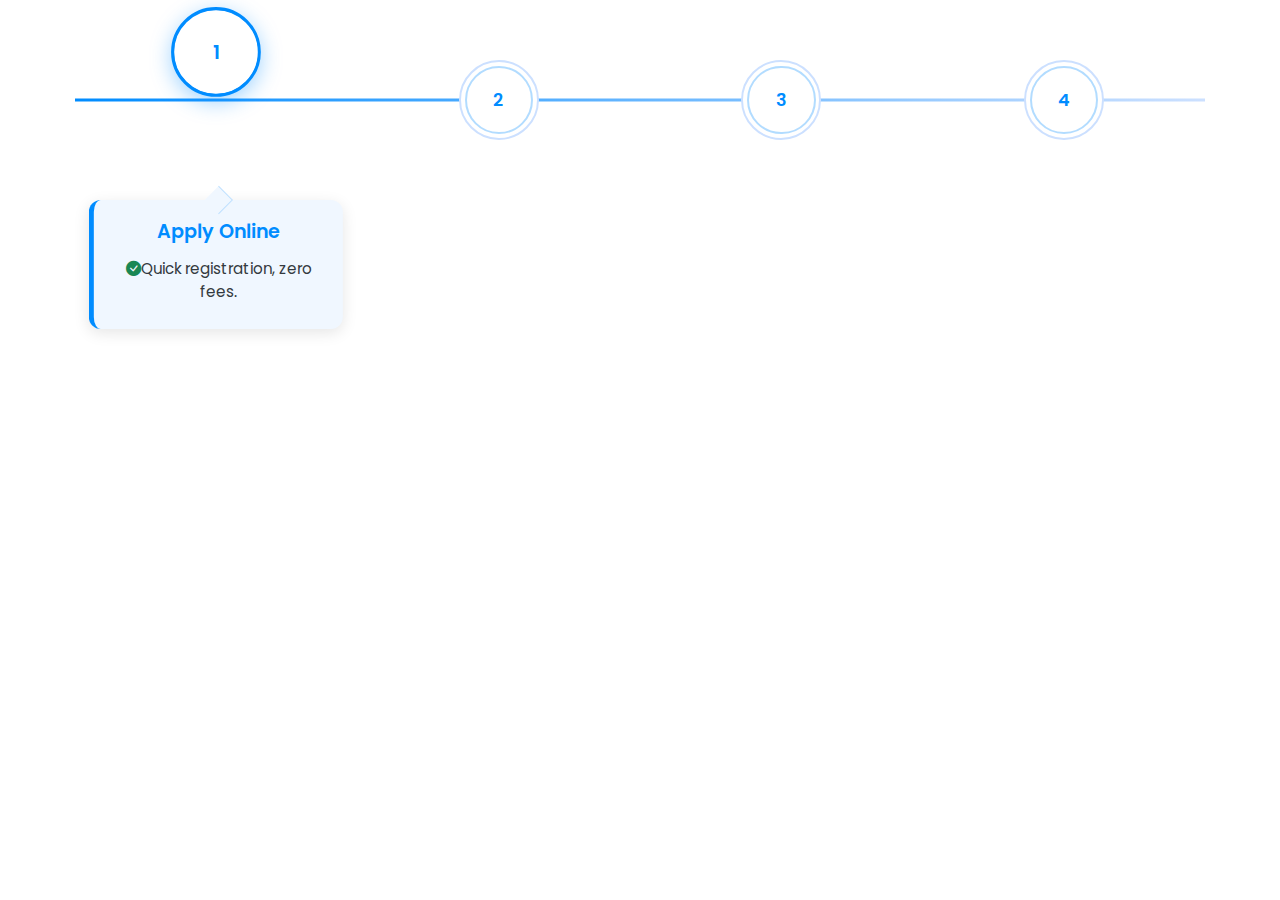
<file: TRAIL.html>
<!DOCTYPE html>
<html lang="en">
<head>
    <meta charset="UTF-8">
    <meta name="viewport" content="width=device-width, initial-scale=1.0">
    <title>Fixed Auto-Playing Structured Timeline</title>
    <!-- Bootstrap 5 CSS CDN -->
    <link href="https://cdn.jsdelivr.net/npm/bootstrap@5.3.3/dist/css/bootstrap.min.css" rel="stylesheet">
    <!-- Google Fonts: Poppins (Clean, Modern Font) -->
    <link href="https://fonts.googleapis.com/css2?family=Poppins:wght@300;400;600;700&display=swap" rel="stylesheet">
    <!-- Bootstrap Icons -->
    <link rel="stylesheet" href="https://cdn.jsdelivr.net/npm/bootstrap-icons@1.11.3/font/bootstrap-icons.min.css">
    
    <style>
        /* --- GENERAL & COLOR VARIABLES --- */
        :root {
            --primary-color: #008cff; /* Vibrant Blue */
            --background-light: #ffffff; 
            --line-color: #cce0ff;
            --font-family: 'Poppins', sans-serif;
            --marker-size: 80px; 
            --marker-offset: 40px; /* How much the active marker moves up */
            --marker-area-height: 100px; /* Height of the area containing the line and markers */
        }

        body {
            background-color: var(--background-light);
            padding-top: 50px;
            font-family: var(--font-family);
            overflow-x: hidden; /* Crucial for preventing horizontal scroll */
        }

        /* ---------------------------------------------------- */
        /* --- 1. HORIZONTAL TRACK AND LINE (Desktop/Tablet) --- */
        /* ---------------------------------------------------- */
        .timeline-container {
            position: relative;
            padding: 0 5%; 
            min-height: 400px; 
            margin-bottom: 50px;
        }
        
        .timeline-track {
            position: relative;
            display: flex;
            justify-content: space-between;
            align-items: center;
            height: var(--marker-area-height);
            width: 100%;
        }

        /* The main horizontal line: Perfectly centered vertically */
        .timeline-track::before {
            content: '';
            position: absolute;
            top: 50%; 
            left: 0;
            right: 0;
            height: 3px;
            background: linear-gradient(to right, #008cff, #cce0ff);
            transform: translateY(-50%);
            z-index: 1;
        }

        /* ---------------------------------------------------- */
        /* --- 2. TIMELINE ITEM (The Circles) --- */
        /* ---------------------------------------------------- */
        .timeline-item {
            position: relative;
            z-index: 10;
            cursor: pointer;
            text-align: center;
            flex-grow: 1;
            display: flex; 
            justify-content: center;
        }

        /* The Year Circle */
        .timeline-marker {
            width: var(--marker-size);
            height: var(--marker-size);
            background-color: #fff;
            border: 2px solid var(--line-color); 
            border-radius: 50%;
            display: flex;
            justify-content: center;
            align-items: center;
            font-weight: 600;
            color: var(--primary-color);
            font-size: 1.1rem;
            transition: all 0.4s ease-in-out;
            box-shadow: 0 0 0 0 rgba(0, 140, 255, 0);
            
            /* Center marker on the horizontal line */
            position: absolute;
            top: 50%; 
            transform: translateY(-50%); 
        }
        
        /* Inner circle for the bubble effect */
        .timeline-marker::after {
            content: '';
            position: absolute;
            width: 90%;
            height: 90%;
            border: 2px solid rgba(0, 140, 255, 0.3);
            border-radius: 50%;
            transition: all 0.4s ease-in-out;
        }


        /* ---------------------------------------------------- */
        /* --- 3. ACTIVE STATE (The Pop-Up Effect) --- */
        /* ---------------------------------------------------- */
        .timeline-item.active .timeline-marker {
            /* POP UP EFFECT: Move marker upwards */
            transform: translateY(calc(-50% - var(--marker-offset))); 
            scale: 1.1;
            border-color: var(--primary-color);
            box-shadow: 0 5px 20px rgba(0, 140, 255, 0.4);
        }

        .timeline-item.active .timeline-marker::after {
            border-color: var(--primary-color);
            scale: 1.2;
        }


        /* ---------------------------------------------------- */
        /* --- 4. CONTENT BOX (Appears Below) --- */
        /* ---------------------------------------------------- */
        .timeline-content {
            position: absolute;
            top: var(--marker-area-height); 
            left: 50%;
            /* Fluid and Max Width for better desktop responsiveness */
            width: 90%; 
            max-width: 380px; 
            
            transform: translateX(-50%) translateY(20px);
            padding: 20px;
            background-color: #f0f7ff;
            border-radius: 12px;
            border-left: 5px solid var(--primary-color);
            box-shadow: 0 4px 15px rgba(0, 0, 0, 0.1);
            opacity: 0;
            visibility: hidden;
            transition: opacity 0.4s ease-in-out, transform 0.4s ease-in-out, visibility 0.4s;
            z-index: 20;
        }

        .timeline-item.active .timeline-content {
            opacity: 1;
            visibility: visible;
            transform: translateX(-50%) translateY(0);
        }

        /* Content box pointer/arrow */
        .timeline-content::before {
            content: '';
            position: absolute;
            top: -10px;
            left: 50%;
            transform: translateX(-50%) rotate(45deg);
            width: 20px;
            height: 20px;
            background-color: #f0f7ff;
            border-top: 1px solid rgba(0, 140, 255, 0.2);
            border-right: 1px solid rgba(0, 140, 255, 0.2);
            z-index: 5;
        }
        
        .content-heading {
            color: var(--primary-color);
            font-weight: 600;
            margin-bottom: 15px;
            font-size: 1.2rem;
        }

        .content-list {
            list-style: none;
            padding-left: 0;
            margin-bottom: 0;
            font-size: 0.95rem;
        }
        .content-list li {
            margin-bottom: 5px;
            color: #343a40;
        }
        
        /* ---------------------------------------------------- */
        /* --- ENHANCED MOBILE ADJUSTMENTS (< 768px) --- */
        /* ---------------------------------------------------- */
        @media (max-width: 768px) {
            /* Adjust size for smaller screens */
            :root {
                --marker-size: 60px;
                --marker-area-height: 80px;
            }
            
            .timeline-container {
                padding: 0;
                min-height: auto;
                padding-bottom: 300px; 
            }
            
            .timeline-track {
                flex-direction: column;
                height: auto;
                padding-top: 20px;
                width: 100%;
                /* Items will be centered vertically/horizontally */
                align-items: center; 
                text-align: center;
            }
            .timeline-track::before {
                display: none; 
            }
            
            .timeline-item {
                /* Use a centered block item so marker + content are centered */
                margin: 30px auto; 
                width: calc(100% - 40px); /* Small side gutters for phones */
                max-width: 360px; /* Max constraint */
                flex-grow: 0;
                display: block; 
                text-align: center;
                position: relative;
            }
            
            /* The marker and content are now children of a centered block element */
            .timeline-marker {
                position: relative;
                top: auto;
                left: 50%;
                transform: translateX(-50%) scale(1);
                margin: 0;
            }

            .timeline-item.active .timeline-marker {
                /* On mobile active effect is just a scale so it doesn't shift layout */
                transform: translateX(-50%) scale(1.08); 
            }

            /* Content box will follow the item's center alignment and be centered */
            .timeline-content {
                position: relative; 
                top: 20px;
                left: 50%;
                transform: translateX(-50%); 
                width: 100%; /* Take up the full width of the now-centered item */
                max-width: 360px; /* Same as item for consistent centering */
                margin: 10px auto 0 auto; /* Center horizontally */
                text-align: left; /* keep text content left-aligned for readability */
                padding: 18px;
            }
            
            /* Ensure the content box triangle still points up and is centered */
            .timeline-content::before {
                left: 50%;
                transform: translateX(-50%) rotate(45deg);
            }

            /* Keep bullets left aligned but constrained so they don't touch edges */
            .content-list {
                padding-left: 18px;
                box-sizing: border-box;
                max-width: 100%;
                margin: 0;
            }
        }
    </style>
</head>
<body>

<div class="container-fluid">
    
   
    
    <!-- Outer container to manage track positioning -->
    <div class="timeline-container">
        
        <!-- Timeline Track (Line and Markers) -->
        <div class="timeline-track">
            
            <!-- ITEM 1: 2010 -->
            <div class="timeline-item" data-index="0">
                <div class="timeline-marker">1</div>
                <div class="timeline-content">
                    <h5 class="content-heading">Apply Online</h5>
                    <ul class="content-list">
                        <li><i class="bi bi-check-circle-fill text-success"></i>Quick registration, zero fees.</li>
                     
                    </ul>
                </div>
            </div>

            <!-- ITEM 2: 2014 -->
            <div class="timeline-item" data-index="1">
                <div class="timeline-marker">2</div>
                <div class="timeline-content">
                    <h5 class="content-heading">Get Trained</h5>
                    <ul class="content-list">
                        <li><i class="bi bi-check-circle-fill text-success"></i> Learn sales, digital tools, and insurance basics.</li>
                       
                    </ul>
                </div>
            </div>

            <!-- ITEM 3: 2018 -->
            <div class="timeline-item" data-index="2">
                <div class="timeline-marker">3</div>
                <div class="timeline-content">
                    <h5 class="content-heading">Launch Dashboard</h5>
                    <ul class="content-list">
                        <li><i class="bi bi-check-circle-fill text-success"></i> Start managing your leads and clients.</li>
                       
                    </ul>
                </div>
            </div>

            <!-- ITEM 4: 2022 -->
            <div class="timeline-item" data-index="3">
                <div class="timeline-marker">4</div>
                <div class="timeline-content">
                    <h5 class="content-heading">Start Earning</h5>
                    <ul class="content-list">
                        <li><i class="bi bi-check-circle-fill text-success"></i>Start managing your leads and clients.</li>
                      
                    </ul>
                </div>
            </div>
            
        </div>
    </div>
</div>

<!-- Bootstrap 5 JS Bundle -->
<script src="https://cdn.jsdelivr.net/npm/bootstrap@5.3.3/dist/js/bootstrap.bundle.min.js"></script>

<script>
    document.addEventListener('DOMContentLoaded', () => {
        const timelineItems = document.querySelectorAll('.timeline-item');
        let currentIndex = 0;
        let autoplayInterval;

        // Function to set the active state
        function setActiveItem(index) {
            if (index < 0 || index >= timelineItems.length) {
                console.error("Invalid timeline index.");
                return;
            }
            
            // 1. Remove active class from ALL items
            timelineItems.forEach(item => {
                item.classList.remove('active');
            });

            // 2. Add active class to the target item
            timelineItems[index].classList.add('active');
            currentIndex = index;
        }

        // Function to advance the timeline
        function advanceTimeline() {
            // Calculate the next index, cycling back to 0 if we hit the end
            let nextIndex = (currentIndex + 1) % timelineItems.length;
            setActiveItem(nextIndex);
        }

        // Start the autoplay function
        function startAutoplay() {
            // Clear any existing interval before starting a new one
            clearInterval(autoplayInterval);
            // Set the interval for 3000 milliseconds (3 seconds)
            autoplayInterval = setInterval(advanceTimeline, 3000);
        }

        // Add Manual Click Listener (Stops Autoplay)
        timelineItems.forEach((item, index) => {
            item.addEventListener('click', () => {
                // Stop the auto-advance immediately
                clearInterval(autoplayInterval);
                setActiveItem(index);
                // Restart autoplay after a 5-second grace period
                setTimeout(startAutoplay, 5000); 
            });
        });

        // ------------------------------------
        // INITIALIZATION
        // ------------------------------------
        if (timelineItems.length > 0) {
            setActiveItem(0); // Start with the first item active
            startAutoplay();  // Start the automatic sequence
        }
    });
</script>

</body>
</html>
</file>
